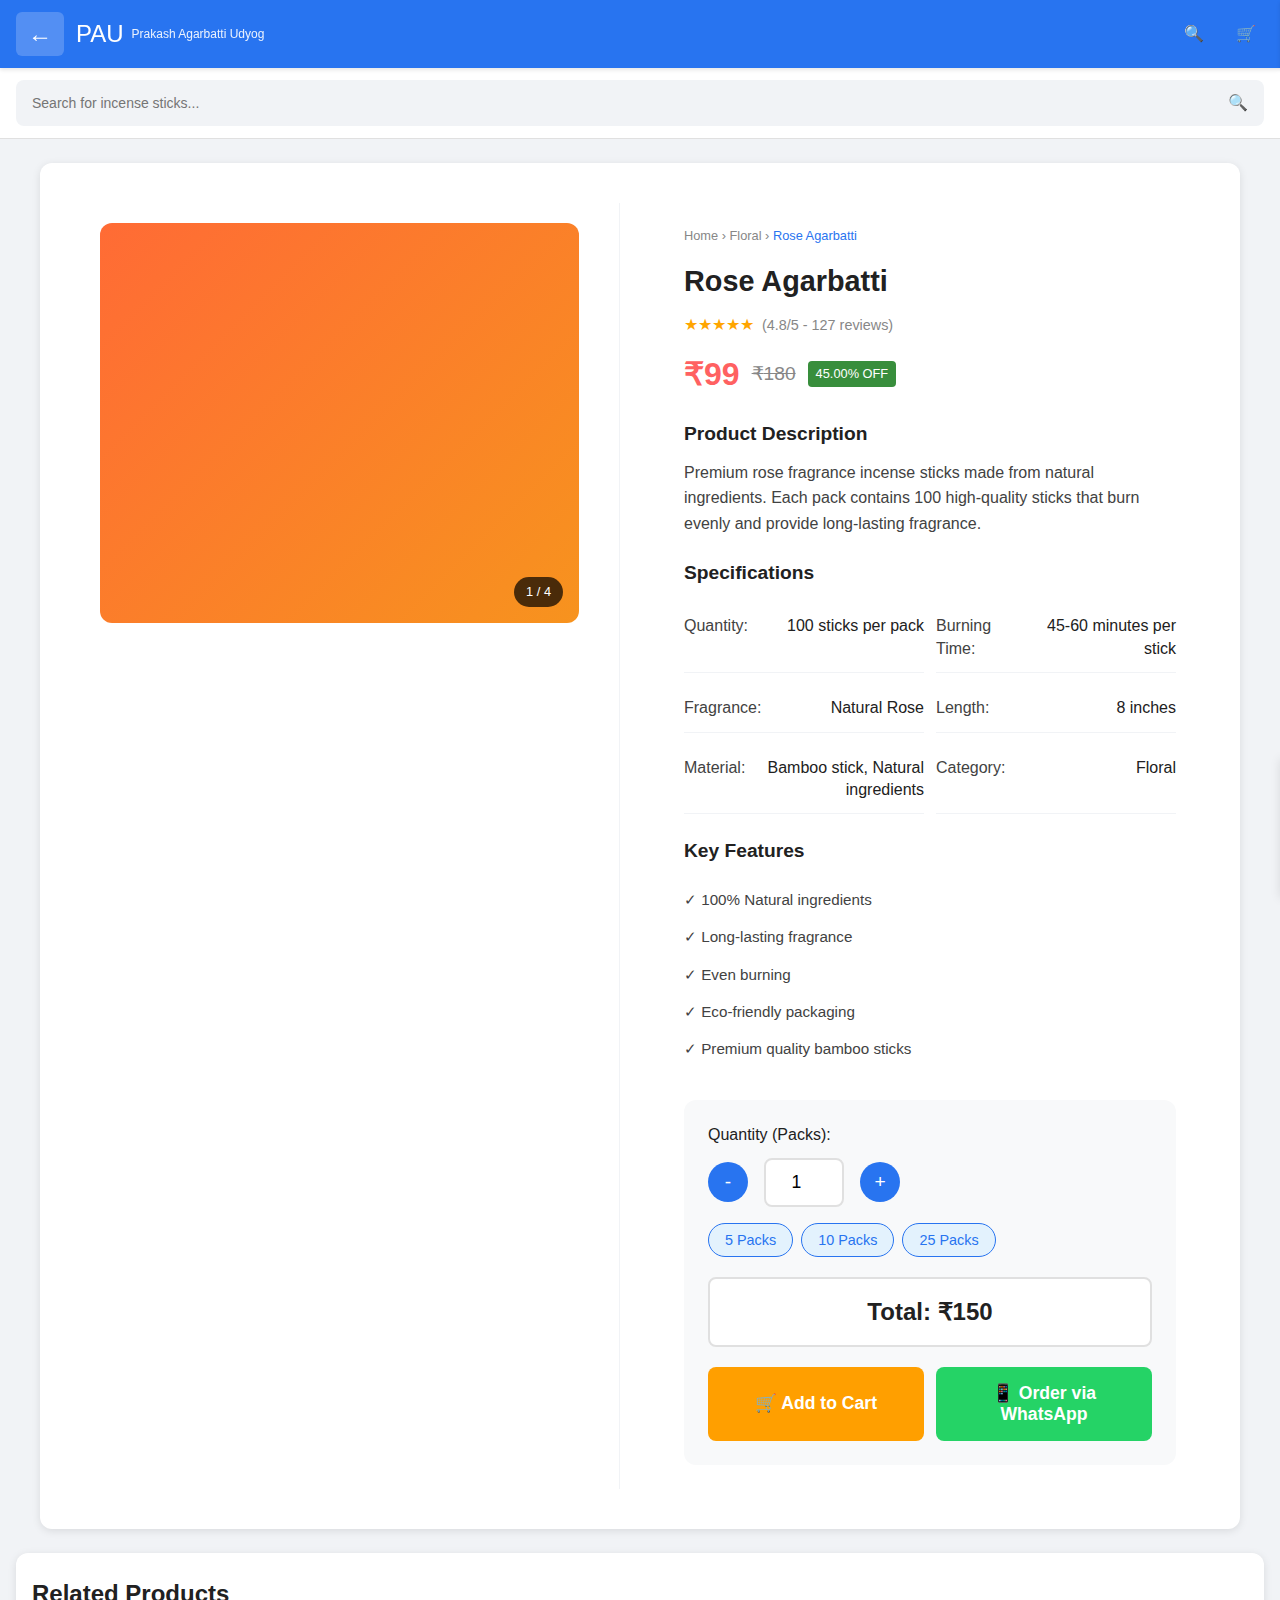
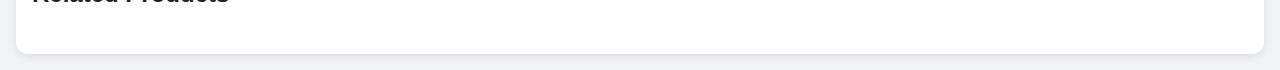
<file: product-details.html>
<!DOCTYPE html>
<html lang="en">
<head>
    <meta charset="UTF-8">
    <meta name="viewport" content="width=device-width, initial-scale=1.0">
    <title>Product Details - PAU | Prakash Agarbatti Udyog</title>
    <link rel="stylesheet" href="styles.css">
</head>
<body>
    <!-- Header -->
    <header class="header">
        <div class="header-content">
            <div class="header-left">
                <button class="back-btn" onclick="goBack()">←</button>
                <div class="logo">
                    <h1>PAU</h1>
                    <span>Prakash Agarbatti Udyog</span>
                </div>
            </div>
            <div class="header-actions">
                <div class="search-icon" onclick="toggleSearch()">🔍</div>
                <div class="cart-icon" onclick="toggleCart()">
                    🛒
                    <span class="cart-count" id="cartCount">0</span>
                </div>
            </div>
        </div>
    </header>

    <!-- Search Container -->
    <div class="search-container" id="searchContainer">
        <div class="search-box">
            <input type="text" class="search-input" placeholder="Search for incense sticks..." id="searchInput">
            <span style="color: #878787;">🔍</span>
        </div>
    </div>

    <!-- Product Details Container -->
    <div class="product-details-container" id="productDetailsContainer">
        <div class="product-images-section">
            <!-- Main Image Display -->
            <div class="main-image-container">
                <div class="main-image" id="mainImage">
                    <div class="image-placeholder" id="mainImagePlaceholder"></div>
                    <!-- <div class="image-navigation"> -->
                        <!-- <button class="nav-btn prev-btn" onclick="previousImage()" id="prevBtn">‹</button> -->
                        <!-- <button class="nav-btn next-btn" onclick="nextImage()" id="nextBtn">›</button> -->
                    <!-- </div> -->
                    <div class="image-counter" id="imageCounter">1 / 4</div>
                </div>
            </div>

            <!-- Image Thumbnails -->
            <div class="thumbnail-container">
                <div class="thumbnail-scroll" id="thumbnailScroll">
                    <!-- Thumbnails will be populated by JavaScript -->
                </div>
            </div>
        </div>

        <!-- Product Information -->
        <div class="product-info-section">
            <div class="breadcrumb">
                <span>Home</span> › <span id="productCategory">Floral</span> › <span id="productName">Rose Agarbatti</span>
            </div>

            <h1 class="product-title" id="productTitle">Rose Agarbatti</h1>
            
            <div class="product-rating">
                <div class="stars">★★★★★</div>
                <span class="rating-text">(4.8/5 - 127 reviews)</span>
            </div>

            <div class="product-price-section">
                <div class="current-price">₹<span id="currentPrice">150</span></div>
                <div class="original-price">₹<span id="originalPrice">200</span></div>
                <div class="discount-badge">25% OFF</div>
            </div>

            <div class="product-description">
                <h3>Product Description</h3>
                <p id="productDescription">
                    Premium rose fragrance incense sticks made from natural ingredients. 
                    Each pack contains 100 high-quality sticks that burn evenly and provide 
                    long-lasting fragrance. Perfect for daily prayers, meditation, and creating 
                    a peaceful ambiance in your home or office.
                </p>
            </div>

            <div class="product-specifications">
                <h3>Specifications</h3>
                <div class="spec-grid">
                    <div class="spec-item">
                        <span class="spec-label">Quantity:</span>
                        <span class="spec-value" id="specQuantity">100 sticks per pack</span>
                    </div>
                    <div class="spec-item">
                        <span class="spec-label">Burning Time:</span>
                        <span class="spec-value" id="specBurnTime">45-60 minutes per stick</span>
                    </div>
                    <div class="spec-item">
                        <span class="spec-label">Fragrance:</span>
                        <span class="spec-value" id="specFragrance">Natural Rose</span>
                    </div>
                    <div class="spec-item">
                        <span class="spec-label">Length:</span>
                        <span class="spec-value" id="specLength">8 inches</span>
                    </div>
                    <div class="spec-item">
                        <span class="spec-label">Material:</span>
                        <span class="spec-value" id="specMaterial">Bamboo stick, Natural ingredients</span>
                    </div>
                    <div class="spec-item">
                        <span class="spec-label">Category:</span>
                        <span class="spec-value" id="specCategory">Floral</span>
                    </div>
                </div>
            </div>

            <div class="product-features">
                <h3>Key Features</h3>
                <ul id="productFeatures">
                    <li>✓ 100% Natural ingredients</li>
                    <li>✓ Long-lasting fragrance</li>
                    <li>✓ Even burning</li>
                    <li>✓ Eco-friendly packaging</li>
                    <li>✓ Premium quality bamboo sticks</li>
                </ul>
            </div>

            <!-- Quantity and Add to Cart Section -->
            <div class="purchase-section">
                <div class="quantity-section">
                    <label>Quantity (Packs):</label>
                    <div class="quantity-controls">
                        <button class="quantity-btn" onclick="decreaseQuantity()">-</button>
                        <input type="number" class="quantity-input" id="quantityInput" value="1" min="1" max="100">
                        <button class="quantity-btn" onclick="increaseQuantity()">+</button>
                    </div>
                    <div class="bulk-options">
                        <button class="bulk-btn" onclick="setQuantity(5)">5 Packs</button>
                        <button class="bulk-btn" onclick="setQuantity(10)">10 Packs</button>
                        <button class="bulk-btn" onclick="setQuantity(25)">25 Packs</button>
                    </div>
                </div>

                <div class="total-price">
                    <span>Total: ₹<span id="totalPrice">150</span></span>
                </div>

                <div class="action-buttons">
                    <button class="add-to-cart-btn" onclick="addToCart()">
                        🛒 Add to Cart
                    </button>
                    <button class="whatsapp-btn" onclick="orderViaWhatsApp()">
                        📱 Order via WhatsApp
                    </button>
                </div>
            </div>
        </div>
    </div>

    <!-- Related Products Section -->
    <div class="related-products-section">
        <h2>Related Products</h2>
        <div class="related-products-grid" id="relatedProductsGrid">
            <!-- Related products will be populated by JavaScript -->
        </div>
    </div>

    <!-- Cart Sidebar -->
    <div class="cart-sidebar" id="cartSidebar">
        <div class="cart-header">
            <h3>Shopping Cart</h3>
            <button class="close-cart" onclick="toggleCart()">×</button>
        </div>
        <div class="cart-items" id="cartItems">
            <div class="empty-cart">
                <h3>Your cart is empty</h3>
                <p>Add some products to get started!</p>
            </div>
        </div>
        <div class="cart-total">
            <div class="total-amount">Total: ₹<span id="totalAmount">0</span></div>
            <button class="whatsapp-btn" onclick="sendWhatsAppOrder()">
                📱 Order via WhatsApp
            </button>
        </div>
    </div>

    <!-- Toast Notification -->
    <div class="toast" id="toast"></div>

    <!-- Image Zoom Modal -->
    <div class="zoom-modal" id="zoomModal" onclick="closeZoom()">
        <div class="zoom-container">
            <img class="zoom-image" id="zoomImage" alt="Product Image">
            <button class="zoom-close" onclick="closeZoom()">×</button>
        </div>
    </div>
    <script src="script.js"></script>
</body>
</html>
</file>
<file: styles.css>
* {
    margin: 0;
    padding: 0;
    box-sizing: border-box;
}

body {
    font-family: -apple-system, BlinkMacSystemFont, 'Segoe UI', Roboto, sans-serif;
    line-height: 1.4;
    color: #212121;
    background-color: #f1f3f6;
}

/* Header Styles */
.header {
    background: #2874f0;
    color: white;
    padding: 12px 16px;
    position: sticky;
    top: 0;
    z-index: 100;
    box-shadow: 0 2px 4px rgba(0,0,0,0.1);
}

.header-content {
    display: flex;
    justify-content: space-between;
    align-items: center;
}

.header-left {
    display: flex;
    align-items: center;
    gap: 12px;
}

.back-btn {
    background: rgba(255,255,255,0.2);
    border: none;
    color: white;
    font-size: 1.5rem;
    padding: 8px 12px;
    border-radius: 6px;
    cursor: pointer;
    transition: background 0.2s;
}

.back-btn:hover {
    background: rgba(255,255,255,0.3);
}

.logo {
    display: flex;
    align-items: center;
    gap: 8px;
}

.logo h1 {
    font-size: 1.5rem;
    font-weight: 500;
}

.logo span {
    font-size: 0.75rem;
    opacity: 0.9;
    display: none;
}

.header-actions {
    display: flex;
    align-items: center;
    gap: 16px;
}

.search-icon, .cart-icon {
    position: relative;
    cursor: pointer;
    padding: 8px;
    border-radius: 4px;
    transition: background 0.2s;
}

.search-icon:hover, .cart-icon:hover {
    background: rgba(255,255,255,0.1);
}

.cart-count {
    position: absolute;
    top: -2px;
    right: -2px;
    background: #ff6161;
    color: white;
    border-radius: 50%;
    width: 18px;
    height: 18px;
    font-size: 0.7rem;
    display: flex;
    align-items: center;
    justify-content: center;
    font-weight: 500;
}

/* Search Container */
.search-container {
    padding: 12px 16px;
    background: white;
    border-bottom: 1px solid #e0e0e0;
    display: none;
}

.search-container.active {
    display: block;
}

.search-box {
    display: flex;
    align-items: center;
    background: #f1f3f6;
    border-radius: 8px;
    padding: 12px 16px;
}

.search-input {
    flex: 1;
    border: none;
    background: none;
    outline: none;
    font-size: 14px;
    color: #212121;
}

/* Product Details Container */
.product-details-container {
    background: white;
    margin: 16px;
    border-radius: 12px;
    overflow: hidden;
    box-shadow: 0 2px 8px rgba(0,0,0,0.1);
}

/* Product Images Section */
.product-images-section {
    padding: 20px;
    border-bottom: 1px solid #f1f3f6;
}

.main-image-container {
    position: relative;
    margin-bottom: 16px;
}

.main-image {
    width: 100%;
    height: 300px;
    background: linear-gradient(135deg, #ff6b35, #f7931e);
    border-radius: 12px;
    display: flex;
    align-items: center;
    justify-content: center;
    position: relative;
    overflow: hidden;
    cursor: zoom-in;
}

.image-placeholder {
    font-size: 4rem;
    color: white;
    transition: transform 0.3s;
}

.main-image:hover .image-placeholder {
    transform: scale(1.1);
}

.image-navigation {
    position: absolute;
    top: 50%;
    width: 100%;
    display: flex;
    justify-content: space-between;
    padding: 0 16px;
    transform: translateY(-50%);
    opacity: 0;
    transition: opacity 0.3s;
}

.main-image:hover .image-navigation {
    opacity: 1;
}

.nav-btn {
    background: rgba(0,0,0,0.6);
    border: none;
    color: white;
    width: 40px;
    height: 40px;
    border-radius: 50%;
    font-size: 1.5rem;
    cursor: pointer;
    display: flex;
    align-items: center;
    justify-content: center;
    transition: background 0.2s;
}

.nav-btn:hover {
    background: rgba(0,0,0,0.8);
}

.image-counter {
    position: absolute;
    bottom: 16px;
    right: 16px;
    background: rgba(0,0,0,0.7);
    color: white;
    padding: 6px 12px;
    border-radius: 16px;
    font-size: 0.8rem;
}

/* Thumbnail Container */
.thumbnail-container {
    margin-top: 16px;
}

.thumbnail-scroll {
    display: flex;
    gap: 12px;
    overflow-x: auto;
    padding: 8px 0;
    scrollbar-width: none;
}

.thumbnail-scroll::-webkit-scrollbar {
    display: none;
}

.thumbnail {
    flex-shrink: 0;
    width: 80px;
    height: 80px;
    background: linear-gradient(135deg, #ff6b35, #f7931e);
    border-radius: 8px;
    display: flex;
    align-items: center;
    justify-content: center;
    color: white;
    font-size: 1.5rem;
    cursor: pointer;
    border: 3px solid transparent;
    transition: all 0.2s;
}

.thumbnail.active {
    border-color: #2874f0;
    transform: scale(1.05);
}

.thumbnail:hover {
    transform: scale(1.1);
}

/* Product Information Section */
.product-info-section {
    padding: 24px;
}

.breadcrumb {
    font-size: 0.8rem;
    color: #878787;
    margin-bottom: 16px;
}

.breadcrumb span:last-child {
    color: #2874f0;
    font-weight: 500;
}

.product-title {
    font-size: 1.8rem;
    font-weight: 600;
    color: #212121;
    margin-bottom: 12px;
}

.product-rating {
    display: flex;
    align-items: center;
    gap: 8px;
    margin-bottom: 16px;
}

.stars {
    color: #ffa500;
    font-size: 1rem;
}

.rating-text {
    font-size: 0.9rem;
    color: #878787;
}

/* Price Section */
.product-price-section {
    display: flex;
    align-items: center;
    gap: 12px;
    margin-bottom: 24px;
    flex-wrap: wrap;
}

.current-price {
    font-size: 2rem;
    font-weight: 700;
    color: #ff6161;
}

.original-price {
    font-size: 1.2rem;
    color: #878787;
    text-decoration: line-through;
}

.discount-badge {
    background: #388e3c;
    color: white;
    padding: 4px 8px;
    border-radius: 4px;
    font-size: 0.8rem;
    font-weight: 500;
}

/* Product Description */
.product-description {
    margin-bottom: 24px;
}

.product-description h3 {
    font-size: 1.2rem;
    margin-bottom: 12px;
    color: #212121;
}

.product-description p {
    color: #424242;
    line-height: 1.6;
}

/* Specifications */
.product-specifications {
    margin-bottom: 24px;
}

.product-specifications h3 {
    font-size: 1.2rem;
    margin-bottom: 16px;
    color: #212121;
}

.spec-grid {
    display: grid;
    gap: 12px;
}

.spec-item {
    display: flex;
    justify-content: space-between;
    padding: 12px 0;
    border-bottom: 1px solid #f1f3f6;
}

.spec-label {
    font-weight: 500;
    color: #424242;
}

.spec-value {
    color: #212121;
    text-align: right;
}

/* Product Features */
.product-features {
    margin-bottom: 32px;
}

.product-features h3 {
    font-size: 1.2rem;
    margin-bottom: 16px;
    color: #212121;
}

.product-features ul {
    list-style: none;
}

.product-features li {
    padding: 8px 0;
    color: #424242;
    font-size: 0.95rem;
}

/* Purchase Section */
.purchase-section {
    background: #f8f9fa;
    padding: 24px;
    border-radius: 12px;
    margin-top: 24px;
}

.quantity-section {
    margin-bottom: 20px;
}

.quantity-section label {
    display: block;
    margin-bottom: 12px;
    font-weight: 500;
    color: #212121;
}

.quantity-controls {
    display: flex;
    align-items: center;
    gap: 16px;
    margin-bottom: 16px;
}

.quantity-btn {
    background: #2874f0;
    color: white;
    border: none;
    width: 40px;
    height: 40px;
    border-radius: 50%;
    font-size: 1.2rem;
    cursor: pointer;
    display: flex;
    align-items: center;
    justify-content: center;
    transition: background 0.2s;
}

.quantity-btn:hover {
    background: #1e5bc6;
}

.quantity-input {
    width: 80px;
    padding: 12px;
    border: 2px solid #e0e0e0;
    border-radius: 8px;
    text-align: center;
    font-size: 1.1rem;
    font-weight: 500;
}

.quantity-input:focus {
    outline: none;
    border-color: #2874f0;
}

.bulk-options {
    display: flex;
    gap: 8px;
    flex-wrap: wrap;
}

.bulk-btn {
    background: #e3f2fd;
    color: #2874f0;
    border: 1px solid #2874f0;
    padding: 8px 16px;
    border-radius: 20px;
    cursor: pointer;
    font-size: 0.9rem;
    transition: all 0.2s;
}

.bulk-btn:hover {
    background: #2874f0;
    color: white;
}

.total-price {
    font-size: 1.5rem;
    font-weight: 600;
    color: #212121;
    text-align: center;
    margin-bottom: 20px;
    padding: 16px;
    background: white;
    border-radius: 8px;
    border: 2px solid #e0e0e0;
}

.action-buttons {
    display: grid;
    gap: 12px;
}

.add-to-cart-btn, .whatsapp-btn {
    padding: 16px 24px;
    border: none;
    border-radius: 8px;
    font-size: 1.1rem;
    font-weight: 600;
    cursor: pointer;
    transition: all 0.2s;
    display: flex;
    align-items: center;
    justify-content: center;
    gap: 8px;
}

.add-to-cart-btn {
    background: #ff9f00;
    color: white;
}

.add-to-cart-btn:hover {
    background: #e68900;
    transform: translateY(-2px);
}

.whatsapp-btn {
    background: #25d366;
    color: white;
}

.whatsapp-btn:hover {
    background: #128c7e;
    transform: translateY(-2px);
}

/* Related Products Section */
.related-products-section {
    padding: 24px 16px;
    background: white;
    margin: 16px;
    border-radius: 12px;
    box-shadow: 0 2px 8px rgba(0,0,0,0.1);
}

.related-products-section h2 {
    font-size: 1.5rem;
    margin-bottom: 20px;
    color: #212121;
}

.related-products-grid {
    display: grid;
    grid-template-columns: repeat(2, 1fr);
    gap: 16px;
}

.related-product-card {
    background: #f8f9fa;
    border-radius: 8px;
    padding: 16px;
    text-align: center;
    cursor: pointer;
    transition: transform 0.2s;
}

.related-product-card:hover {
    transform: translateY(-4px);
    box-shadow: 0 4px 12px rgba(0,0,0,0.1);
}

.related-product-image {
    width: 60px;
    height: 60px;
    background: linear-gradient(135deg, #ff6b35, #f7931e);
    border-radius: 50%;
    display: flex;
    align-items: center;
    justify-content: center;
    margin: 0 auto 12px;
    font-size: 1.5rem;
    color: white;
}

.related-product-name {
    font-weight: 500;
    margin-bottom: 4px;
    color: #212121;
    font-size: 0.9rem;
}

.related-product-price {
    color: #ff6161;
    font-weight: 600;
    font-size: 0.9rem;
}

/* Cart Sidebar */
.cart-sidebar {
    position: fixed;
    top: 0;
    right: -100%;
    width: 100%;
    height: 100vh;
    background: white;
    transition: right 0.3s ease;
    z-index: 1000;
    display: flex;
    flex-direction: column;
}

.cart-sidebar.open {
    right: 0;
}

.cart-header {
    background: #2874f0;
    color: white;
    padding: 16px;
    display: flex;
    justify-content: space-between;
    align-items: center;
    box-shadow: 0 2px 4px rgba(0,0,0,0.1);
}

.cart-header h3 {
    font-size: 1.1rem;
    font-weight: 500;
}

.close-cart {
    background: none;
    border: none;
    color: white;
    font-size: 1.5rem;
    cursor: pointer;
    padding: 4px;
}

.cart-items {
    flex: 1;
    overflow-y: auto;
    padding: 16px;
}

.cart-item {
    display: flex;
    gap: 12px;
    padding: 16px 0;
    border-bottom: 1px solid #f1f3f6;
}

.cart-item:last-child {
    border-bottom: none;
}

.cart-item-image {
    width: 60px;
    height: 60px;
    background: linear-gradient(45deg, #ff6b35, #f7931e);
    border-radius: 8px;
    display: flex;
    align-items: center;
    justify-content: center;
    color: white;
    font-size: 1.2rem;
    flex-shrink: 0;
}

.cart-item-info {
    flex: 1;
    min-width: 0;
}

.cart-item-name {
    font-weight: 500;
    font-size: 0.9rem;
    margin-bottom: 4px;
    color: #212121;
}

.cart-item-price {
    color: #ff6161;
    font-weight: 500;
    font-size: 0.9rem;
    margin-bottom: 8px;
}

.cart-total {
    background: white;
    padding: 20px 16px;
    border-top: 1px solid #e0e0e0;
    box-shadow: 0 -2px 10px rgba(0,0,0,0.1);
}

.total-amount {
    font-size: 1.3rem;
    font-weight: 600;
    color: #212121;
    text-align: center;
    margin-bottom: 16px;
}

.empty-cart {
    text-align: center;
    padding: 60px 20px;
    color: #878787;
}

.empty-cart h3 {
    font-size: 1.1rem;
    margin-bottom: 8px;
    color: #212121;
}

/* Toast Notification */
.toast {
    position: fixed;
    bottom: 20px;
    left: 50%;
    transform: translateX(-50%);
    background: #323232;
    color: white;
    padding: 12px 24px;
    border-radius: 8px;
    font-size: 0.9rem;
    z-index: 1001;
    opacity: 0;
    transition: opacity 0.3s;
}

.toast.show {
    opacity: 1;
}

/* Image Zoom Modal */
.zoom-modal {
    position: fixed;
    top: 0;
    left: 0;
    width: 100%;
    height: 100%;
    background: rgba(0,0,0,0.9);
    z-index: 2000;
    display: none;
    align-items: center;
    justify-content: center;
    padding: 20px;
}

.zoom-modal.active {
    display: flex;
}

.zoom-container {
    position: relative;
    max-width: 90%;
    max-height: 90%;
}

.zoom-image {
    max-width: 100%;
    max-height: 100%;
    object-fit: contain;
}

.zoom-close {
    position: absolute;
    top: -40px;
    right: -40px;
    background: white;
    border: none;
    width: 40px;
    height: 40px;
    border-radius: 50%;
    font-size: 1.5rem;
    cursor: pointer;
    display: flex;
    align-items: center;
    justify-content: center;
}

/* Desktop Styles */
@media (min-width: 768px) {
    .logo span {
        display: block;
    }

    .search-container {
        display: block;
    }

    .product-details-container {
        display: grid;
        grid-template-columns: 1fr 1fr;
        gap: 40px;
        margin: 24px auto;
        max-width: 1200px;
        padding: 40px;
    }

    .product-images-section {
        border-bottom: none;
        border-right: 1px solid #f1f3f6;
        padding-right: 40px;
    }

    .main-image {
        height: 400px;
    }

    .thumbnail-scroll {
        display: grid;
        grid-template-columns: repeat(4, 1fr);
        gap: 16px;
        overflow: visible;
    }

    .thumbnail {
        width: 100%;
        height: 100px;
    }

    .related-products-grid {
        grid-template-columns: repeat(4, 1fr);
    }

    .action-buttons {
        grid-template-columns: 1fr 1fr;
    }

    .cart-sidebar {
        width: 420px;
        right: -420px;
    }

    .spec-grid {
        grid-template-columns: 1fr 1fr;
    }
}

/* Animation for smooth interactions */
@keyframes fadeIn {
    from {
        opacity: 0;
        transform: translateY(20px);
    }
    to {
        opacity: 1;
        transform: translateY(0);
    }
}

@keyframes slideIn {
    from {
        transform: translateX(-100%);
    }
    to {
        transform: translateX(0);
    }
}

.product-details-container {
    animation: fadeIn 0.5s ease-out;
}

.related-products-section {
    animation: fadeIn 0.5s ease-out 0.2s both;
}

/* Loading States */
.loading {
    opacity: 0.6;
    pointer-events: none;
}

.loading::after {
    content: '';
    position: absolute;
    top: 50%;
    left: 50%;
    width: 20px;
    height: 20px;
    margin: -10px 0 0 -10px;
    border: 2px solid #f3f3f3;
    border-top: 2px solid #2874f0;
    border-radius: 50%;
    animation: spin 1s linear infinite;
}

@keyframes spin {
    0% { transform: rotate(0deg); }
    100% { transform: rotate(360deg); }
}

/* Responsive adjustments */
@media (max-width: 480px) {
    .product-title {
        font-size: 1.5rem;
    }
    
    .current-price {
        font-size: 1.6rem;
    }
    
    .main-image {
        height: 250px;
    }
    
    .thumbnail {
        width: 60px;
        height: 60px;
        font-size: 1.2rem;
    }
    
    .action-buttons {
        gap: 8px;
    }
    
    .add-to-cart-btn, .whatsapp-btn {
        font-size: 1rem;
        padding: 14px 20px;
    }
}
</file>
